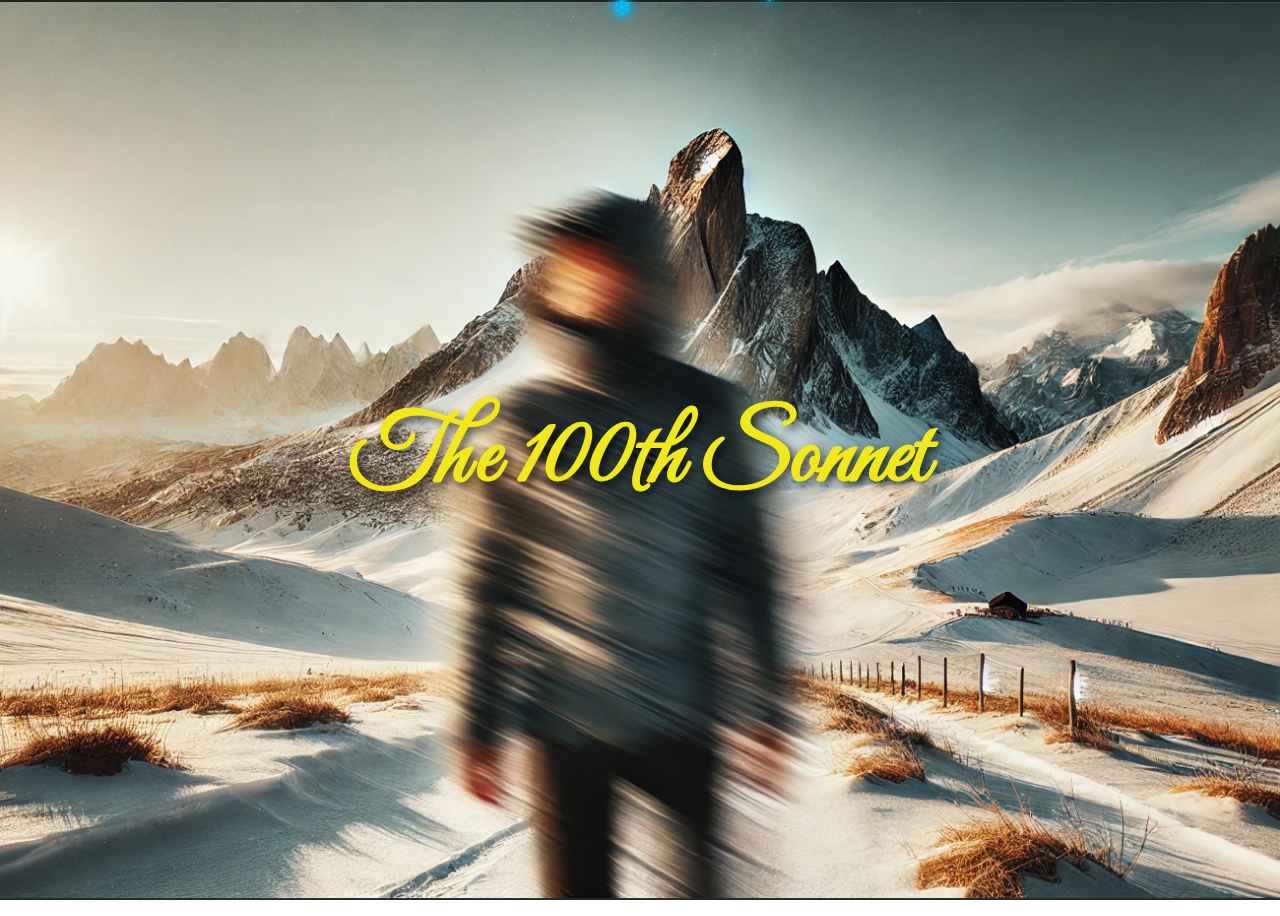
<file: index.html>
<!DOCTYPE html>
<html lang="en">
<head>
  <meta charset="UTF-8">
  <meta name="viewport" content="width=device-width, initial-scale=1">
  <title>The 100th Sonnet - Landing Page</title>
  <!-- Import vintage fonts -->
  <link href="https://fonts.googleapis.com/css?family=Great+Vibes|Playfair+Display:400,700" rel="stylesheet">
  <link rel="stylesheet" href="landing.css"> <!-- Or style.css if using Method 1 -->
</head>
<body class="landing-page">
  <div class="landing-container">
    <!-- Wrap the title in an anchor tag to link to index.html -->
    <a href="landing.html" class="landing-link">
      <h1 class="landing-title">The 100th Sonnet</h1>
    </a>
  </div>

  <script src="script.js"></script>

</body>
</html>
</file>
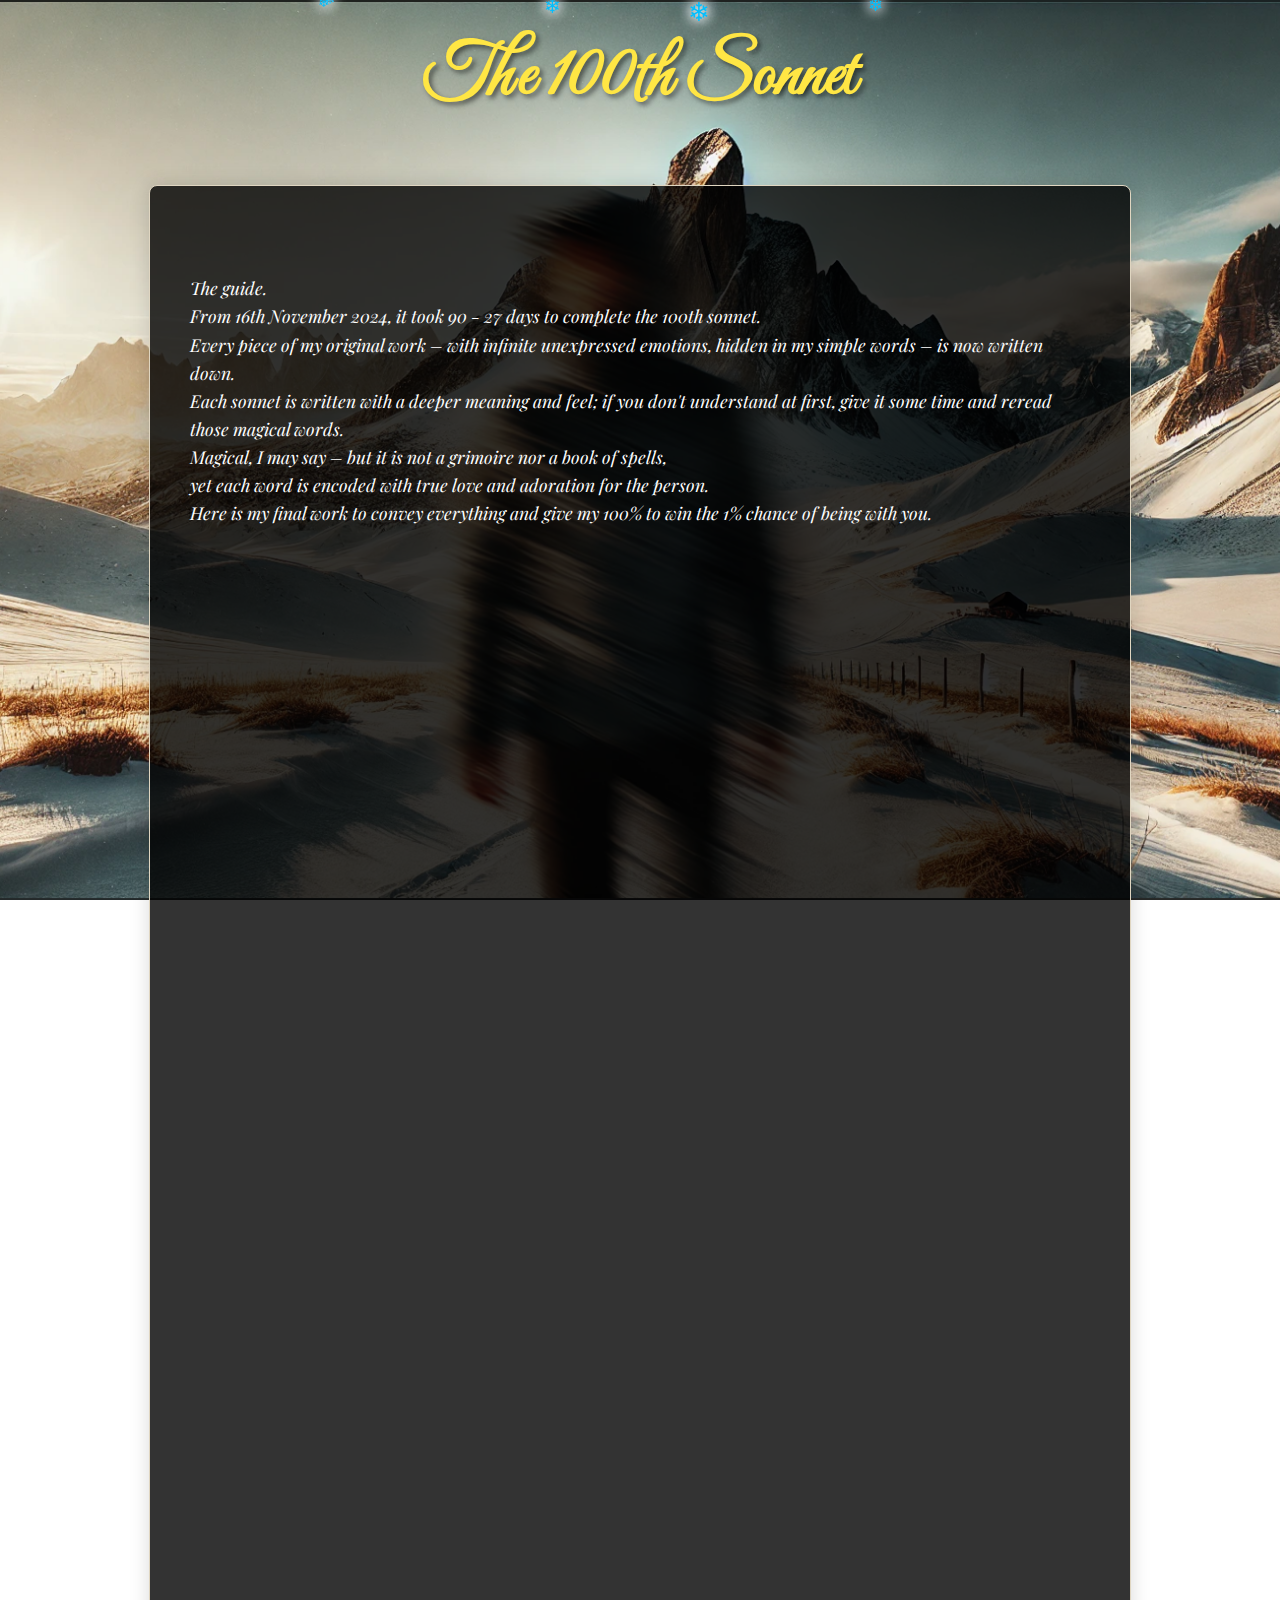
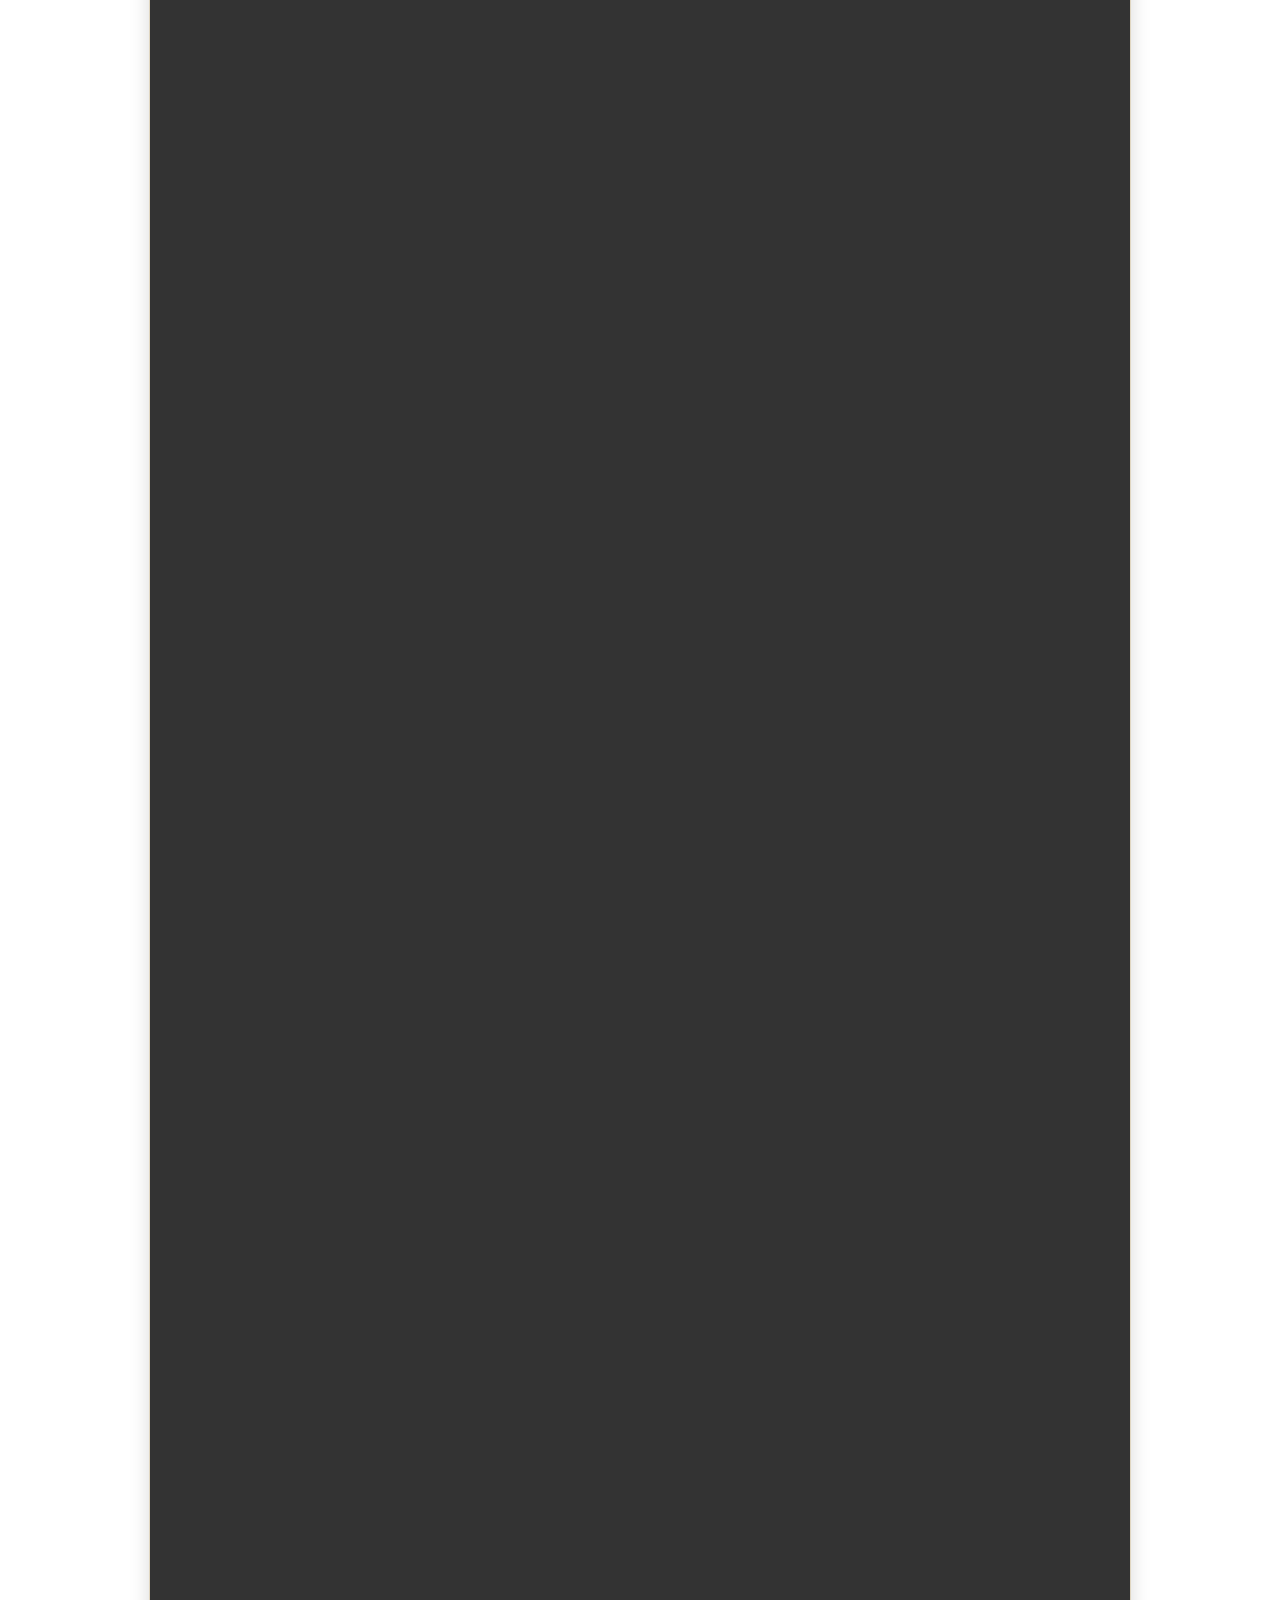
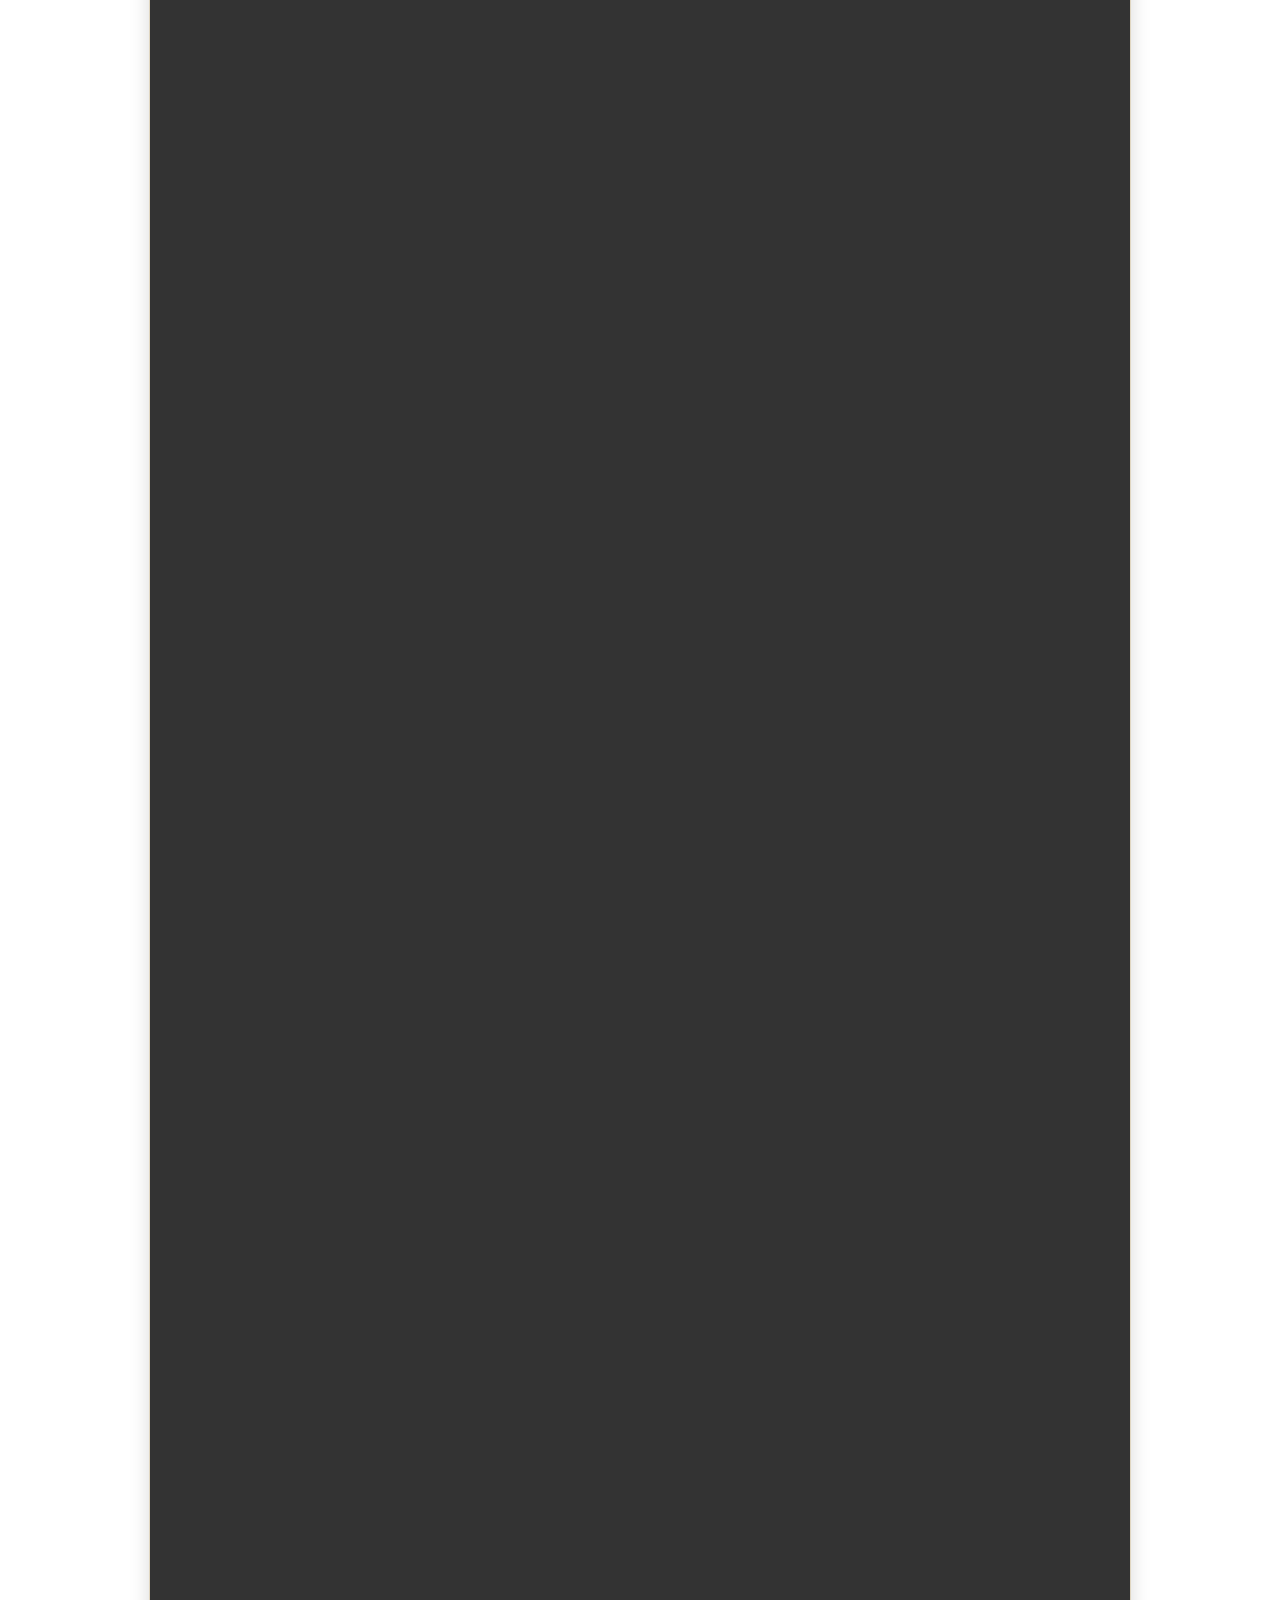
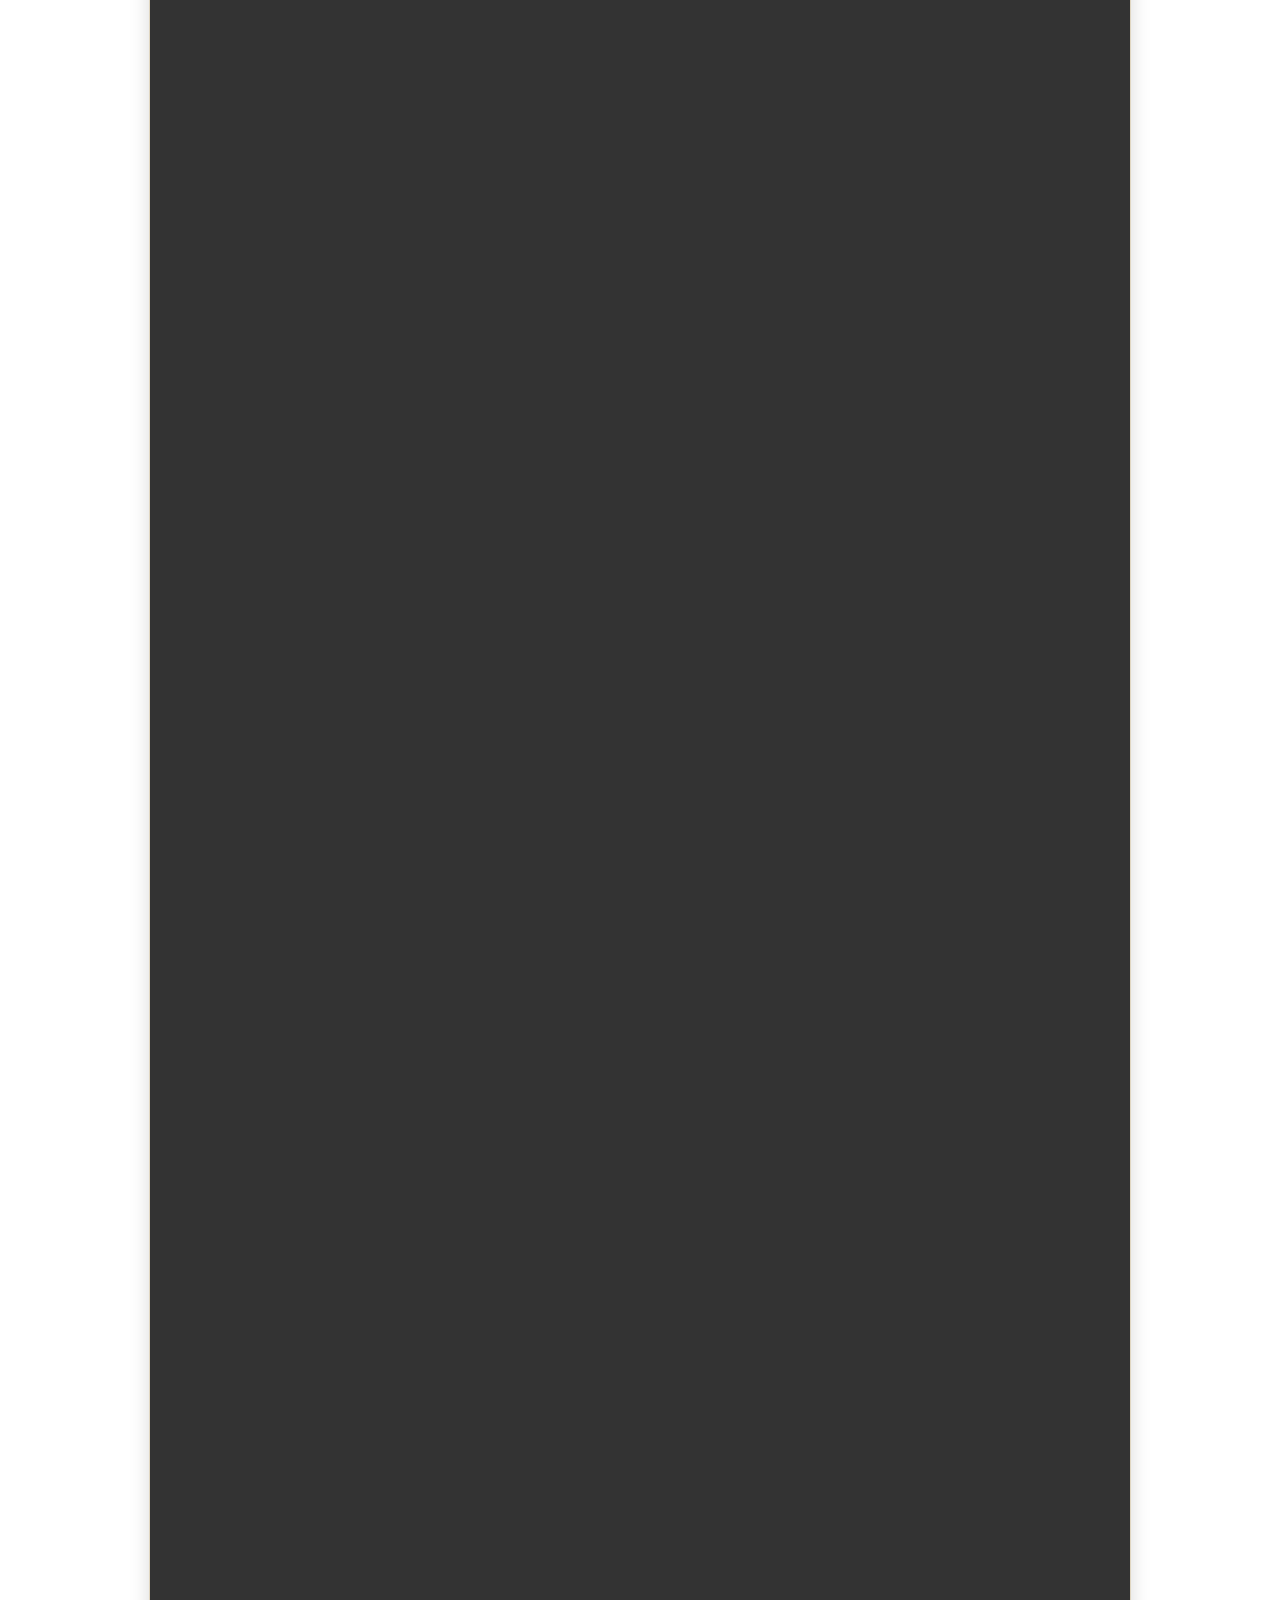
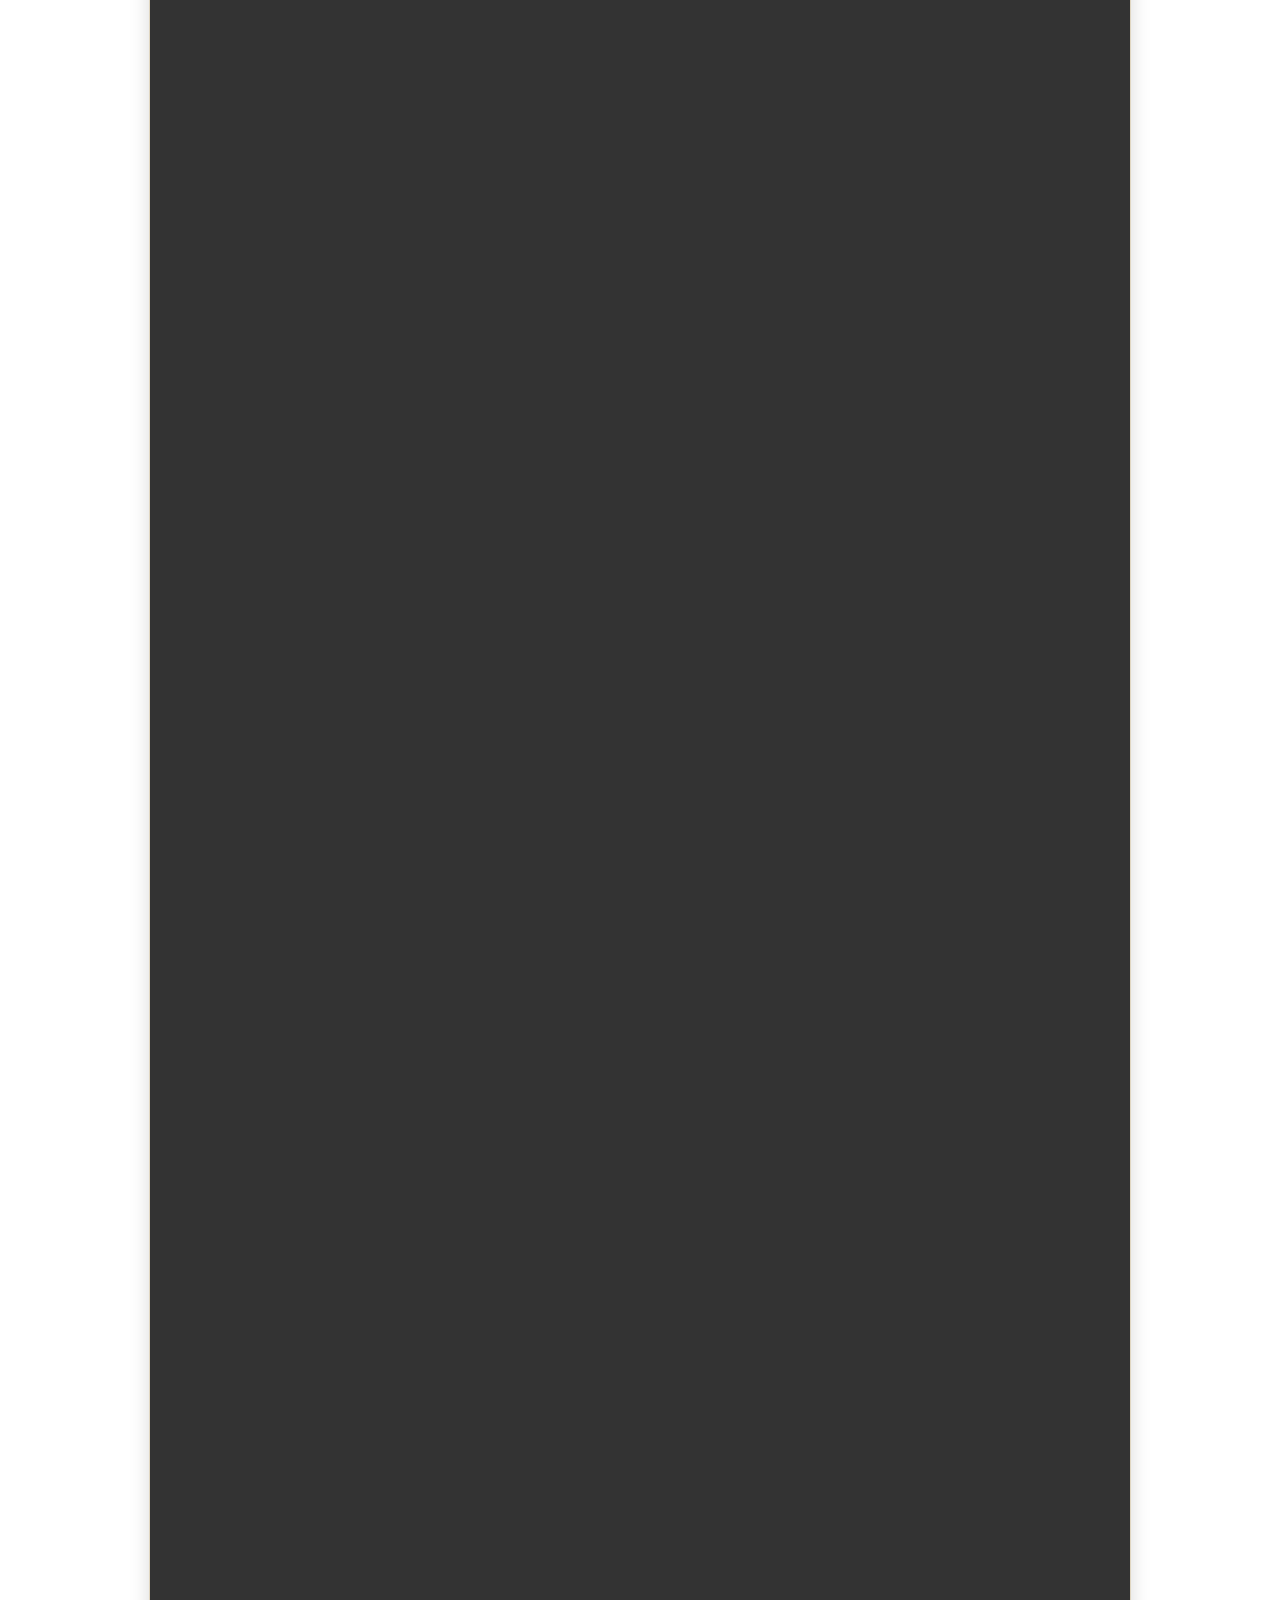
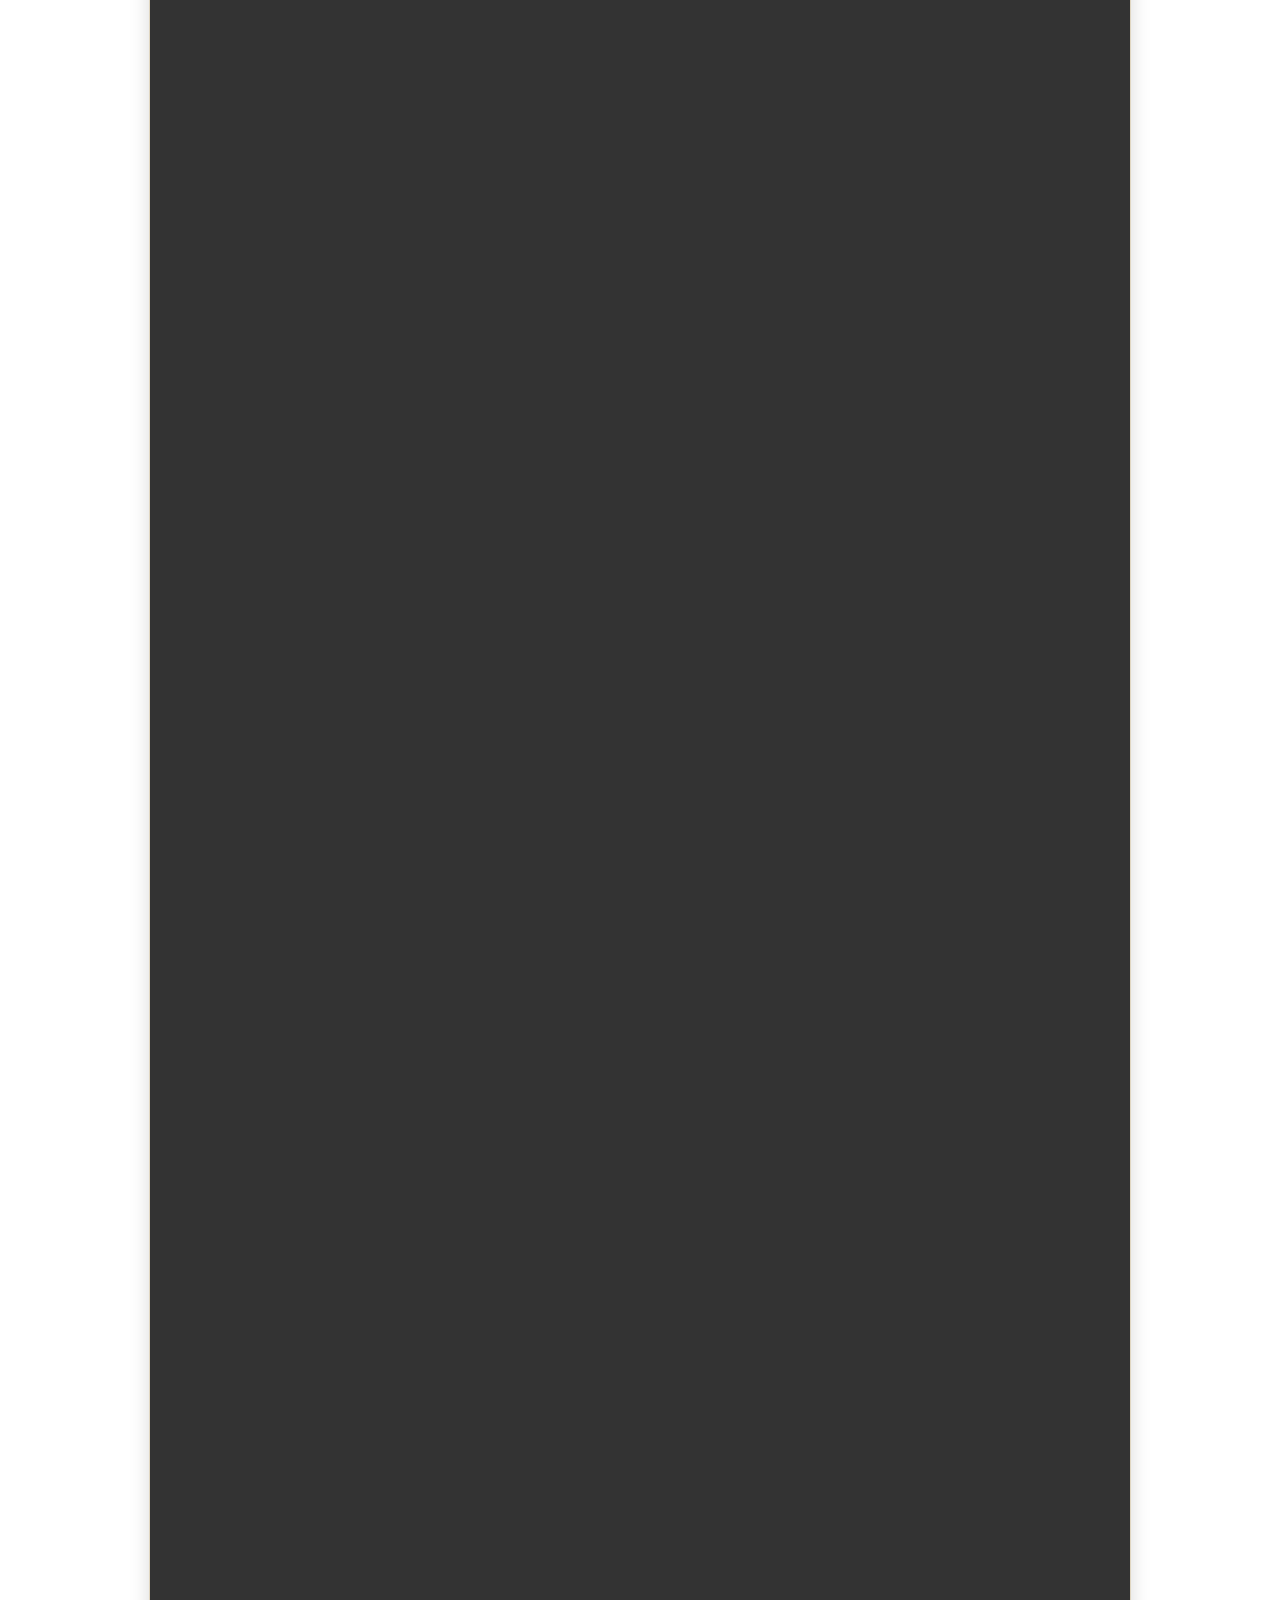
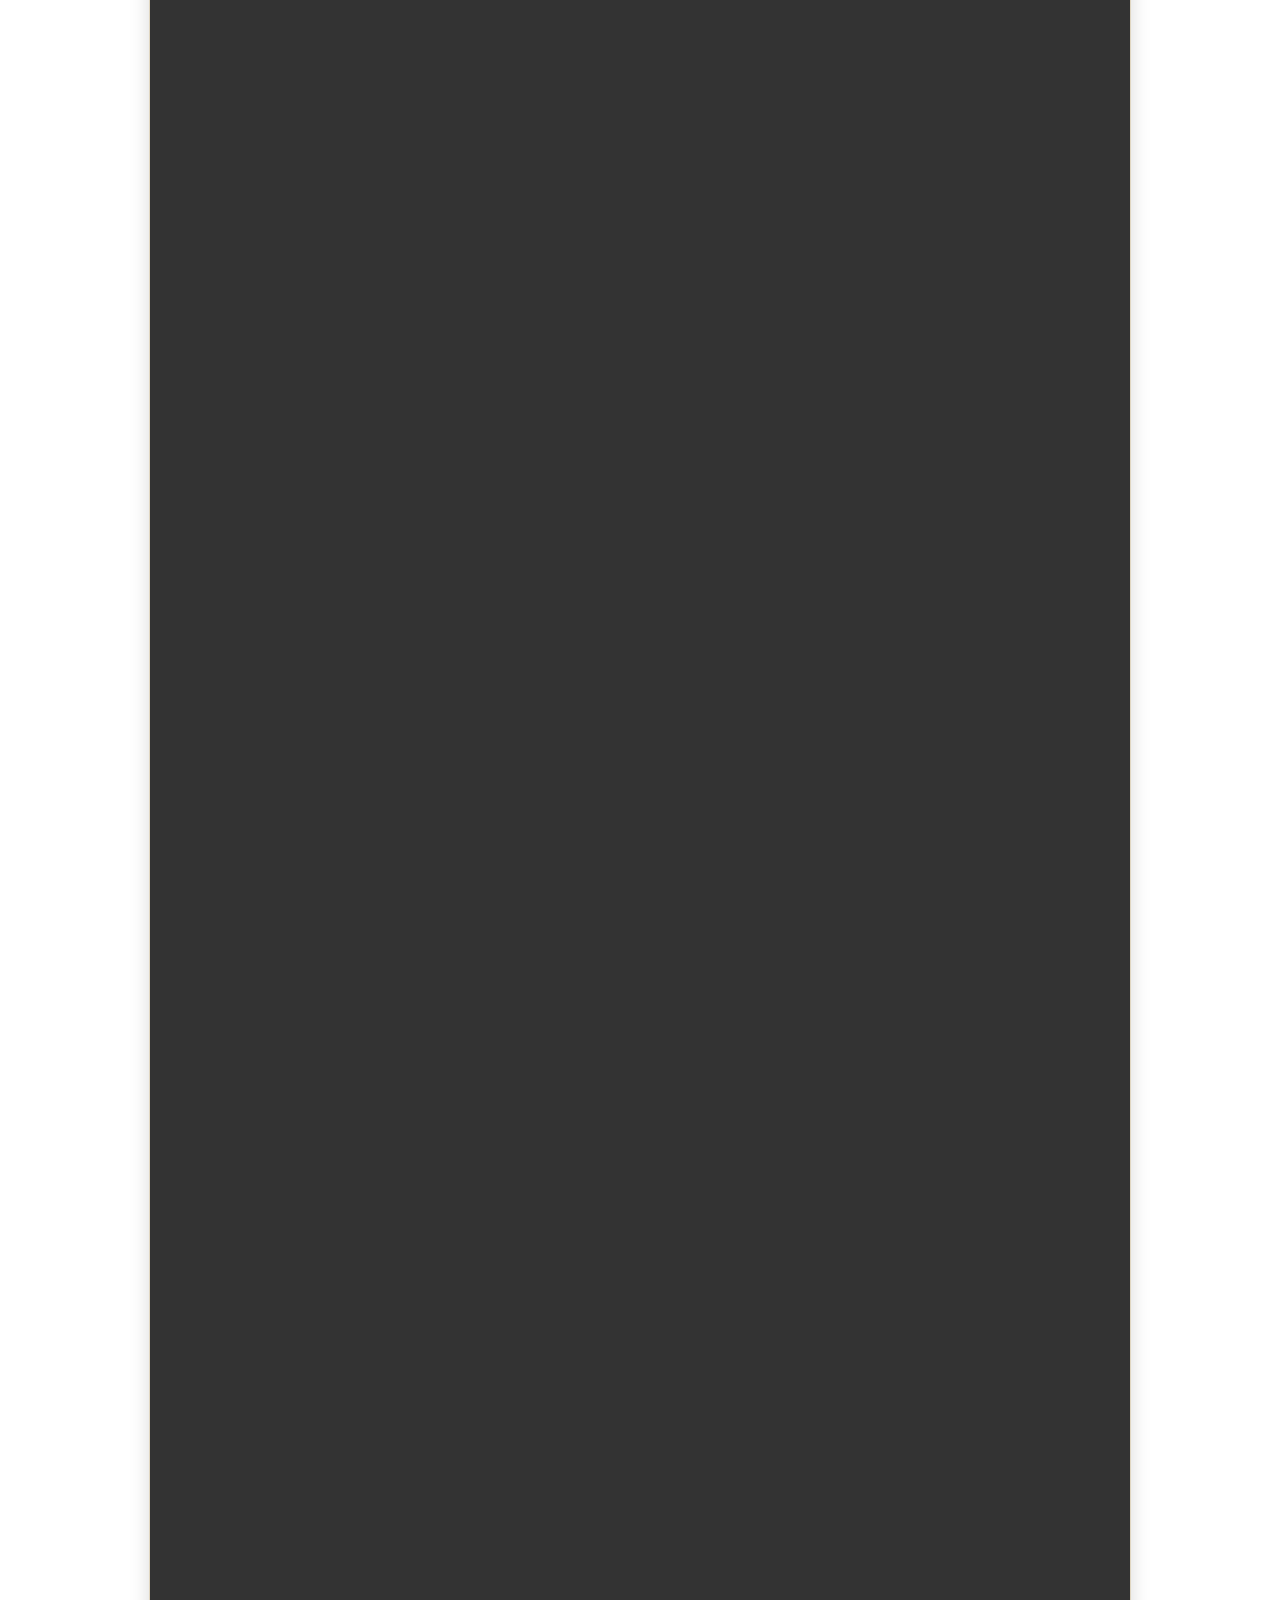
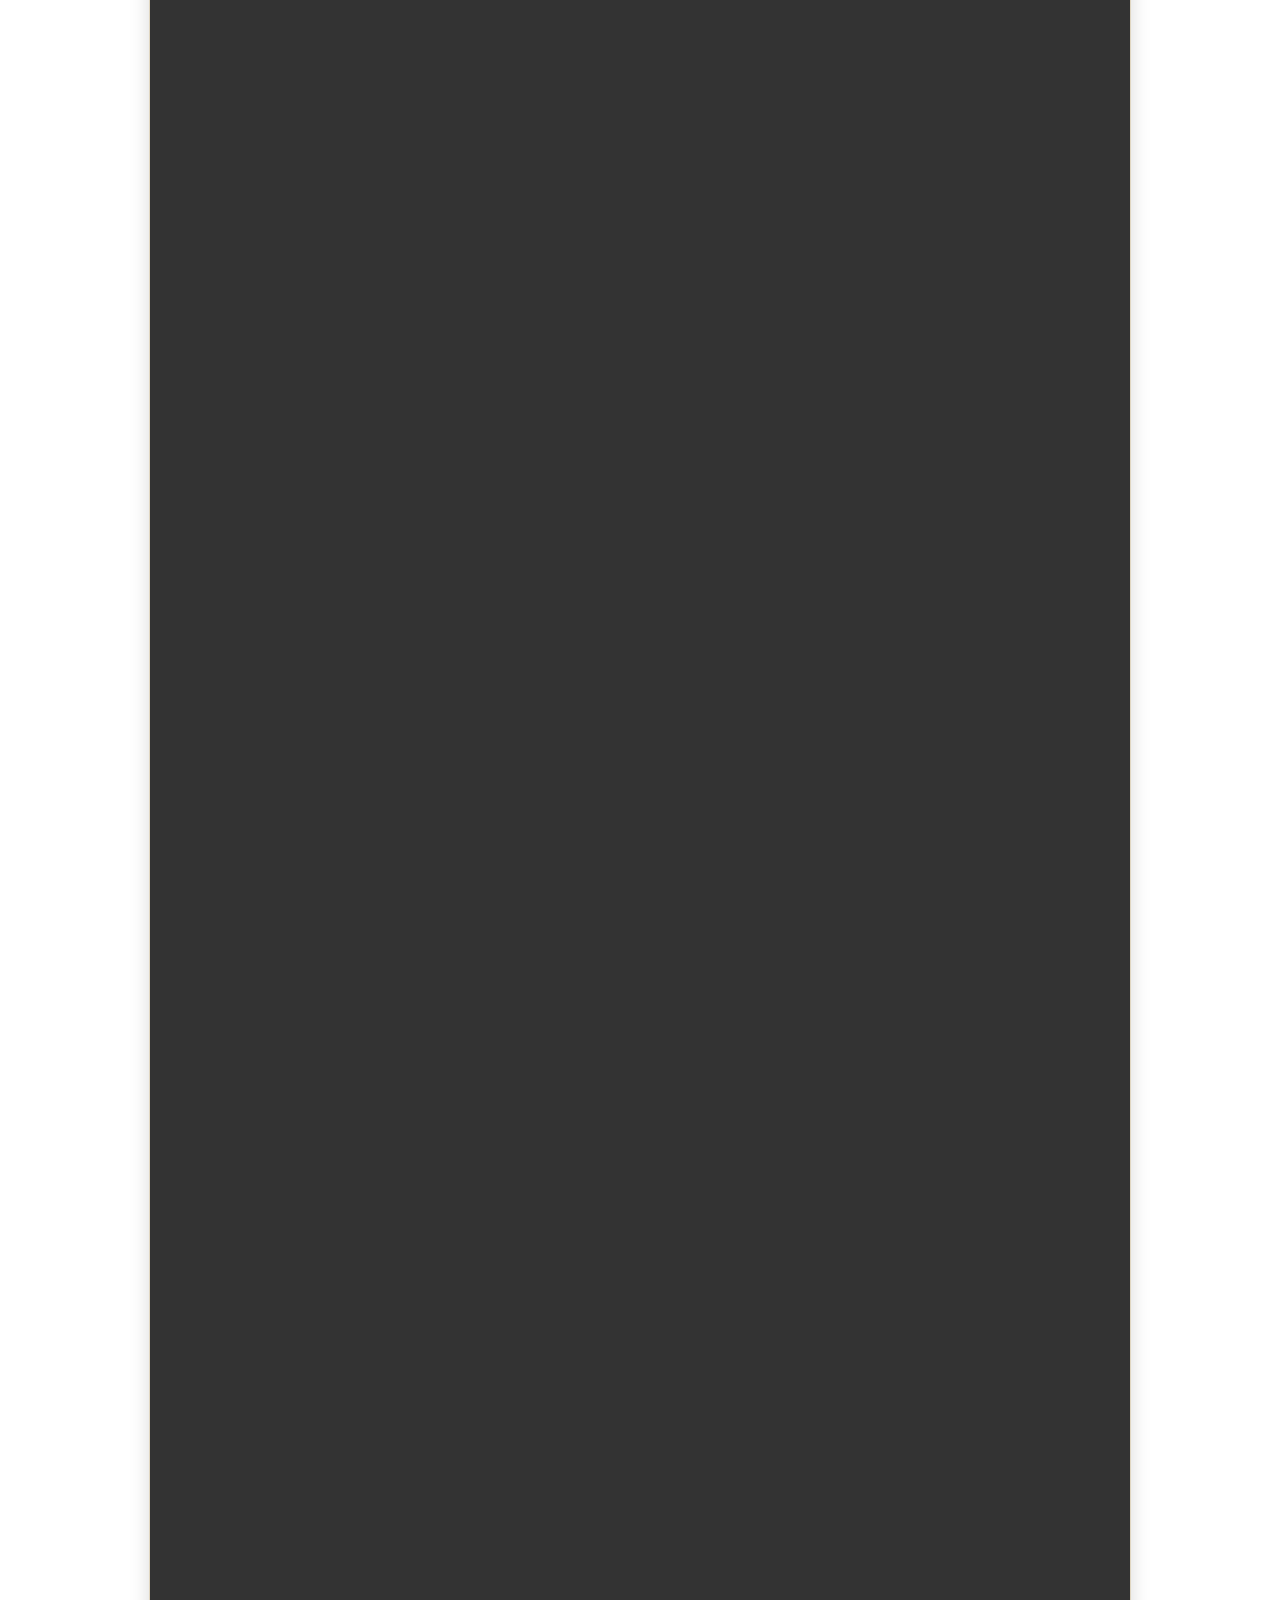
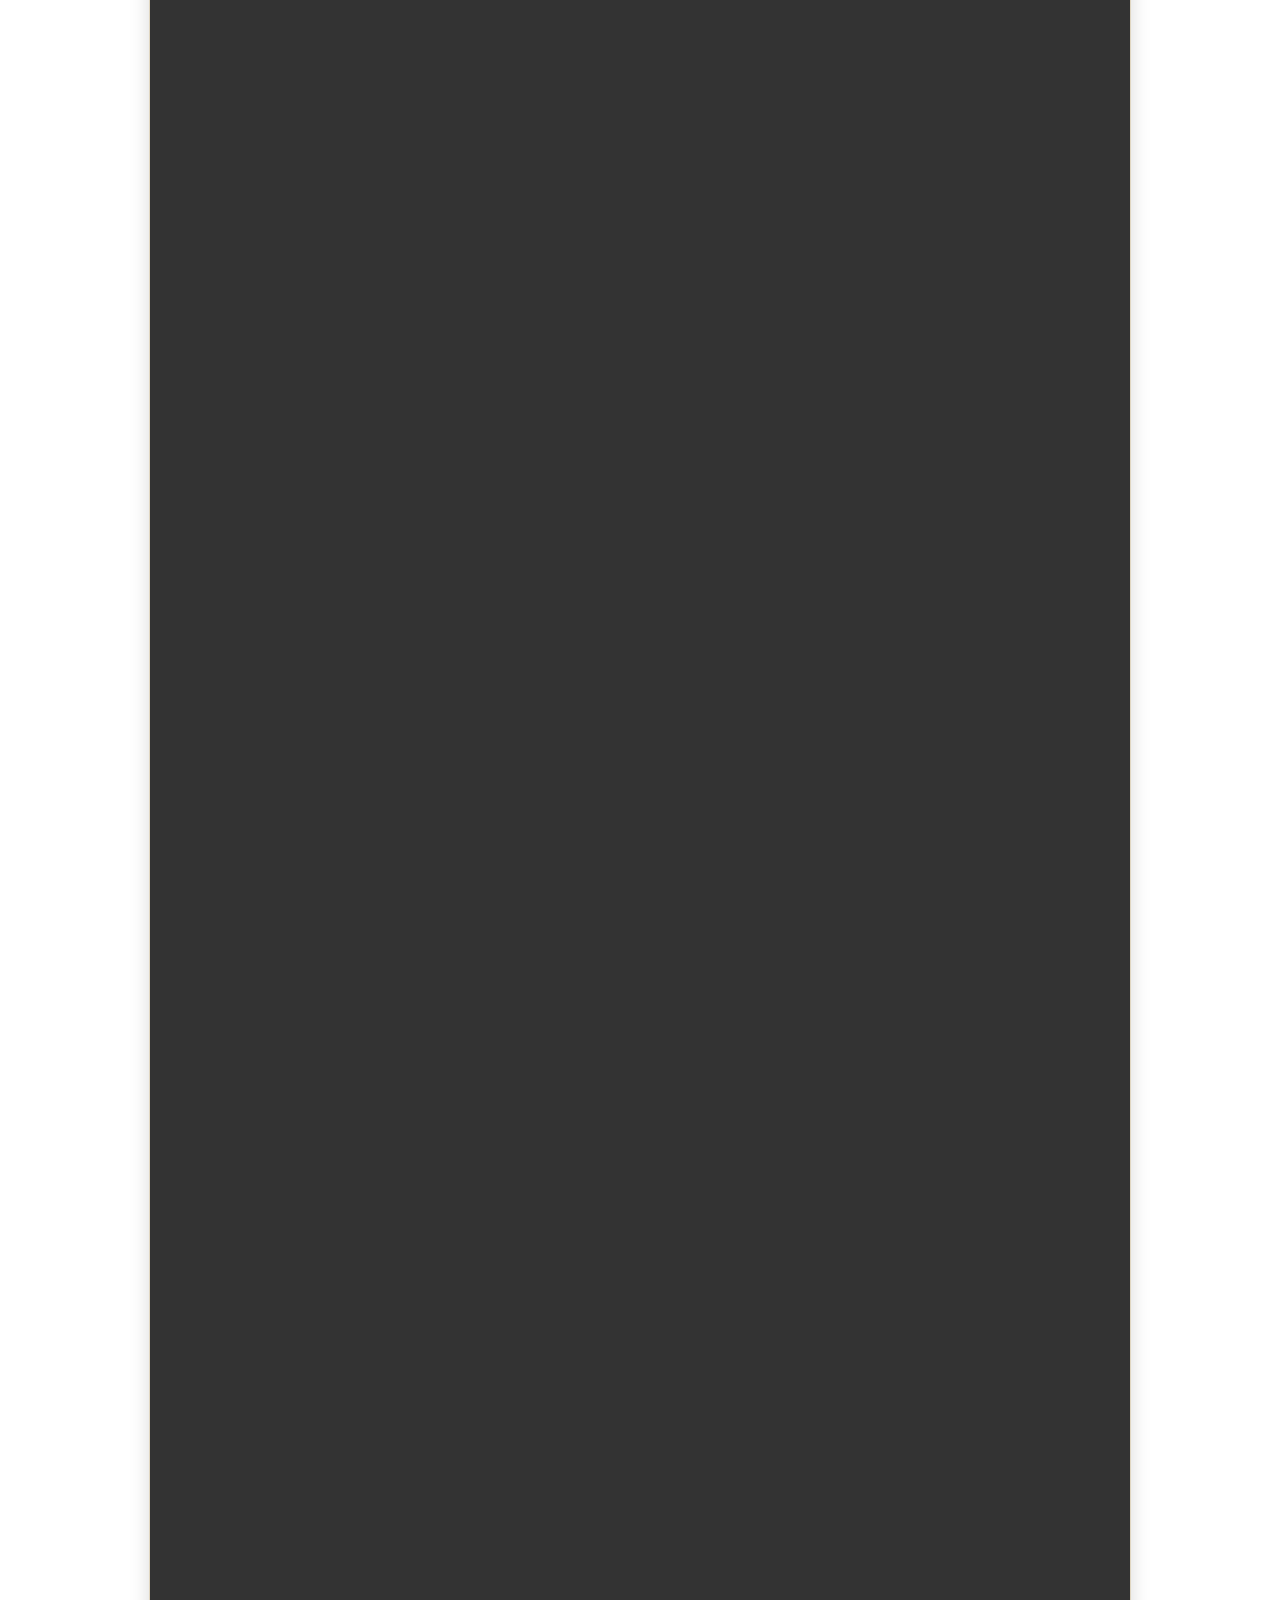
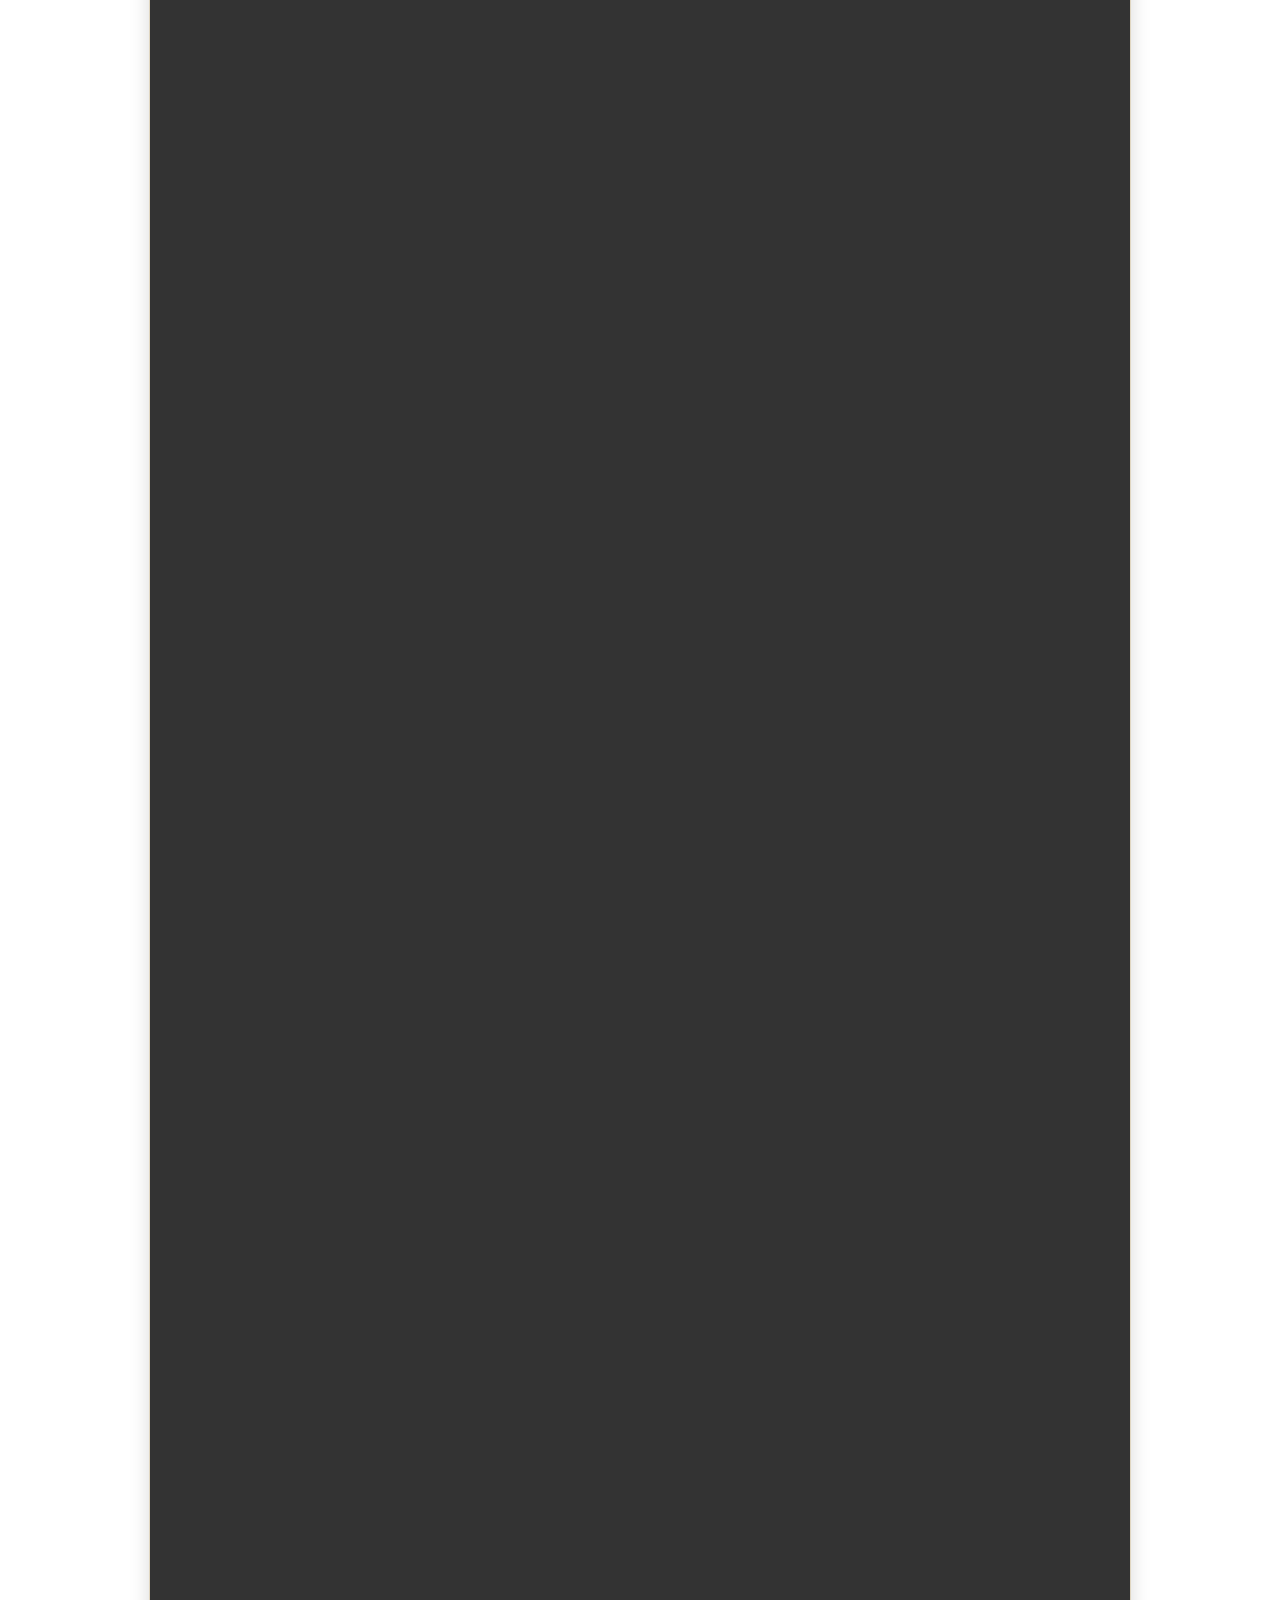
<file: landing.html>
<!DOCTYPE html>
<html lang="en">
<head>
  <meta charset="UTF-8">
  <meta name="viewport" content="width=device-width, initial-scale=1">
  <title>The 100th Sonnet</title>
  <!-- Import vintage fonts -->
  <link href="https://fonts.googleapis.com/css?family=Great+Vibes|Playfair+Display:400,700" rel="stylesheet">
  <link rel="stylesheet" href="style.css">
</head>
<body>
  <!-- Main Title (outside the container) -->
  <header class="main-title">
    <h1>The 100th Sonnet</h1>
  </header>

  <!-- Container for guide text and sonnets -->
  <div class="container">
    <div class="guide-text">
The guide.
From 16th November 2024, it took 90 - 27 days to complete the 100th sonnet.
Every piece of my original work – with infinite unexpressed emotions, hidden in my simple words – is now written down.
Each sonnet is written with a deeper meaning and feel; if you don't understand at first, give it some time and reread those magical words.
Magical, I may say – but it is not a grimoire nor a book of spells,
yet each word is encoded with true love and adoration for the person.
Here is my final work to convey everything and give my 100% to win the 1% chance of being with you.
<br><br>
<br><br>
<br><br>

    </div>
    <div id="poems"></div>
    <div id="writeups"></div> 
  </div>

  <script src="script.js"></script>
</body>
</html>
</file>
<file: landing.css>
/* Landing page styles */
.landing-page {
    background: url('picture.png') no-repeat center center fixed; /* Use your image here */
    background-size: cover;
    height: 100vh;
    display: flex;
    align-items: center;
    justify-content: center;
    font-family: 'Playfair Display', serif;
  }
  
  .landing-container {
    text-align: center;
  }
  
  .landing-link {
    text-decoration: none;
    color: inherit; /* Ensures the link uses the same color as the title */
  }
  
  /* Styling for the main title on the landing page */
  .landing-title {
    font-family: 'Great Vibes', cursive;
    font-size: 6em; /* Adjust size as desired */
    color: #f3e817; /* A warm, golden hue */
    text-shadow: 4px 4px 10px rgba(0, 0, 0, 0.7); /* Adds depth to the title */
  }
  
  
/* Falling snowflakes effect (radiant blue only) */
.snowflake {
    position: fixed;
    top: -10px;
    z-index: 9999;
    user-select: none;
    pointer-events: none;
    animation: fall linear forwards;
  }
  
  @keyframes fall {
    0% {
      transform: translateY(0) rotate(0deg);
      opacity: 1;
    }
    100% {
      transform: translateY(110vh) rotate(360deg);
      opacity: 0;
    }
  }
  
  /* Blue snowflake glow effect */
  .blue-snowflake {
    text-shadow: 0 0 8px #00BFFF, 0 0 12px #00BFFF, 0 0 16px #00BFFF;
  }
</file>
<file: style.css>
/* Body and overall layout with a subtle textured background */
body {
  background-image: url('picture.png'); /* Use your image here */
  background-size: cover;
  background-repeat: no-repeat;
  background-position: center center;
  background-attachment: fixed;
  /* background: #2d2b29 url('https://www.transparenttextures.com/patterns/old-wall.png') repeat; */ 
  margin: 0;
  padding: 0;
  font-family: 'Playfair Display', serif;
  line-height: 1.6;
}

/* Main title styling (outside the container) */
.main-title {
  text-align: center;
  margin: 20px 0;
}
.main-title h1 {
  font-family: 'Great Vibes', cursive;
  font-size: 4.5em;
  color: #ffe644;
  text-shadow: 3px 3px 5px rgba(0, 0, 0, 0.5);
  margin: 0;
}

/* Main container with an old-paper translucent effect */
.container {
  width: 90%;
  max-width: 900px;
  margin: 50px auto;
  background: rgba(0, 0, 0, 0.80);
  padding: 40px;
  border: 1px solid #e0d6c1;
  box-shadow: 0 0 20px rgba(0, 0, 0, 0.15);
  border-radius: 8px;
}

/* Guide text styling */
.guide-text {
  font-size: 1.1em;
  margin-top: 20px;
  color: #ffffff;
  text-align: left;
  font-style: italic;
  white-space: pre-line; /* preserves intentional line breaks */
}

/* Fade-in animation for each sonnet */
@keyframes fadeInUp {
  from {
    opacity: 0;
    transform: translateY(20px);
  }
  to {
    opacity: 1;
    transform: translateY(0);
  }
}

/* Styling for each poem (sonnet) */
.poem {
  margin-bottom: 50px;
  padding-bottom: 20px;
  border-bottom: 1px dashed #aa9367;
  
  /* Hidden initially; animates into view */
  opacity: 0;
  animation: fadeInUp 1s ease forwards;
  animation-delay: calc(0.15s * var(--order));
}
.poem:last-child {
  border-bottom: none;
}
.poem-title {
  font-family: 'Great Vibes', cursive;
  font-size: 2.5em;
  color: #f3e817;
  text-align: center;
  margin-bottom: 20px;
  text-shadow: 1px 1px 3px rgba(0, 0, 0, 0.2);
}
.poem-line {
  font-size: 1.2em;
  margin: 8px 0;
  text-align: left;
  margin-left: 225px;
  color: #ffffff;
}

/* Falling snowflakes effect (radiant blue only) */
.snowflake {
  position: fixed;
  top: -10px;
  z-index: 9999;
  user-select: none;
  pointer-events: none;
  animation: fall linear forwards;
}

@keyframes fall {
  0% {
    transform: translateY(0) rotate(0deg);
    opacity: 1;
  }
  100% {
    transform: translateY(110vh) rotate(360deg);
    opacity: 0;
  }
}

/* Blue snowflake glow effect */
.blue-snowflake {
  text-shadow: 0 0 14px #ffffff, 0 0 12px #ffffff, 0 0 16px #d9f0f8;
}





/* 

/////////////////////////////////////// *//* Write-ups container */
#writeups {
  margin-top: 50px;
  padding-top: 30px;
  border-top: 2px dashed #aa9367; /* Creates a subtle separation */
}

/* Individual write-up block */
.writeup {
  margin-bottom: 50px;
  padding: 25px;
  background: rgba(0, 0, 0, 0.7); /* Translucent dark effect */
  border-left: 5px solid #f3e817; /* Adds a golden highlight on the left */
  border-radius: 5px;
  box-shadow: 0 0 10px rgba(255, 230, 68, 0.2); /* Soft glowing effect */
  opacity: 0;
  animation: fadeInUp 1s ease forwards;
  animation-delay: calc(0.2s * var(--order)); /* Staggered animation */
}

/* Write-up section title */
.writeup h2 {
  font-family: 'Great Vibes', cursive;
  font-size: 2em;
  color: #ffe644;
  text-align: center;
  margin-bottom: 15px;
  text-shadow: 2px 2px 5px rgba(0, 0, 0, 0.4);
}

/* Write-up content */
.writeup p {
  font-size: 1.2em;
  color: #ffffff;
  line-height: 1.7;
  margin: 10px 0;
  text-align: left;
  text-indent: 20px;
}

/* Add subtle glowing effect to text */
.writeup p:hover {
  color: #f3e817;
  transition: color 0.3s ease-in-out;
}

/* Separator for different write-ups */
.writeup:not(:last-child) {
  border-bottom: 1px dashed #aa9367;
  padding-bottom: 20px;
}
</file>
